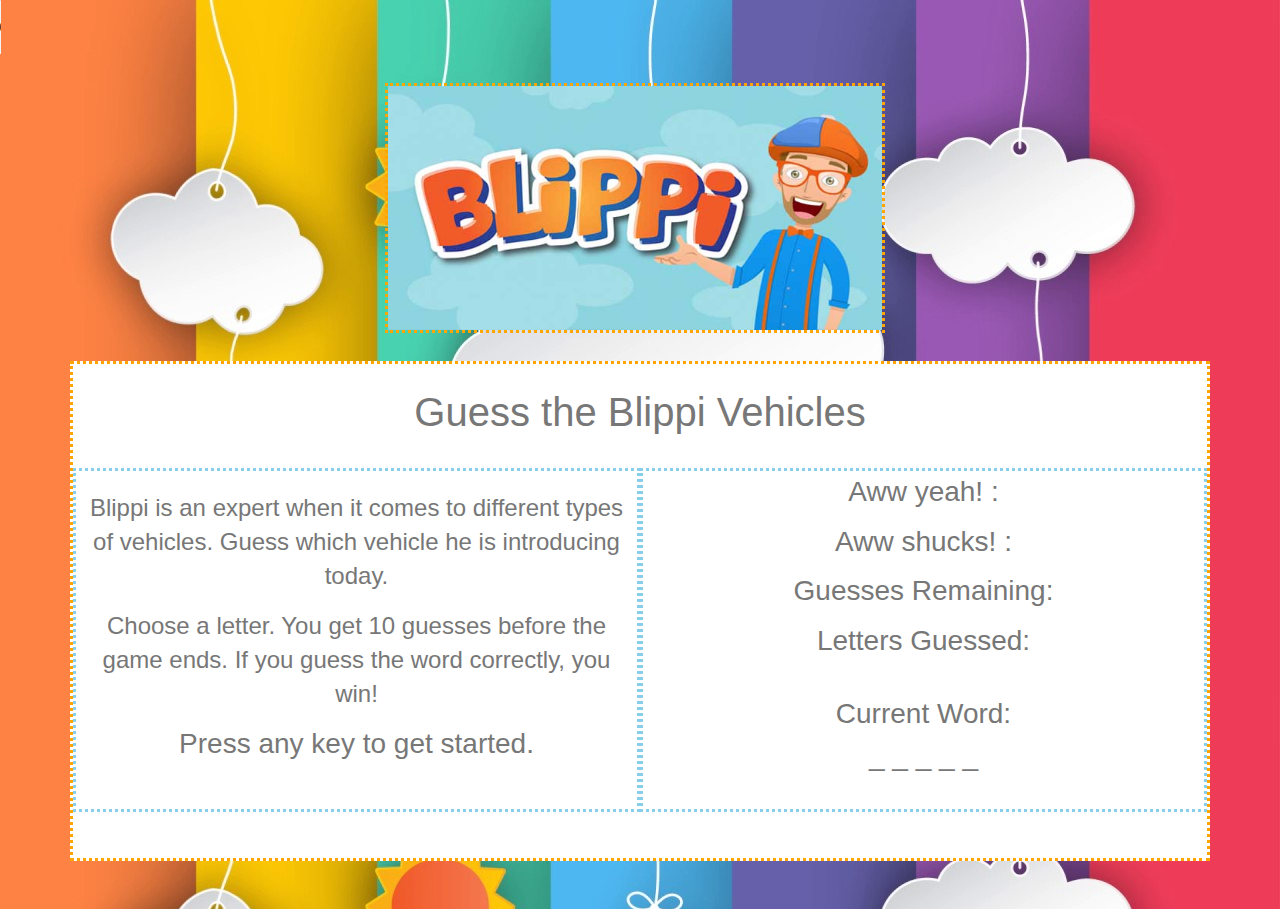
<file: index.html>
<!DOCTYPE html>
<html lang="en">

<head>
  <meta charset="UTF-8">
  <meta name="viewport" content="width=device-width, initial-scale=1.0">
  <meta http-equiv="X-UA-Compatible" content="ie=edge">
  <title>Blippi Game</title>
  <link rel="stylesheet" href="https://stackpath.bootstrapcdn.com/bootstrap/4.3.1/css/bootstrap.min.css"
    integrity="sha384-ggOyR0iXCbMQv3Xipma34MD+dH/1fQ784/j6cY/iJTQUOhcWr7x9JvoRxT2MZw1T" crossorigin="anonymous">
  <link rel="stylesheet" type="text/css" href="assets/css/style.css">
</head>

<body>
  <audio controls autoplay>
    <source src="assets/audio/Intro Theme Song.mp3" type="audio">
    <source src="assets/audio/Intro Theme Song.mp3" type="audio/mpeg">
  </audio>
  
  <script type="text/javascript" src="assets/javascript/game.js"></script>

  <header id="masthead">
    <div class="container">
      <img id="title-image" src="assets/images/Blippi logo.jpeg" alt="blippi logo" style: width=500px height=250px />
    </div>
  </header>

  <div id="header" class="container">
    <div class="row">

    </div>
  </div>

  <div id="main-container" class="container my-5 bg-white">
    <div class="main-section">
      <div class="row" id="body">
        <div class="col-12 mt-4">
          <h1>Guess the Blippi Vehicles</h1>
        </div>
        <div class="row">

        </div>
      </div>
      <div class="row">
        <div id="instructions" class="col-6 my-4">
          <p></p>
          <p1> Blippi is an expert when it comes to different types of vehicles. Guess which vehicle he is introducing
            today. </p1>
          <p></p>
          <div>
          </div>
          <div>
          </div>
          <p3> Choose a letter. You get 10 guesses before the game ends. If you guess the word correctly, you win!</p3>
          <p></p>
          <div>
            <h3>Press any key to get started.</h3>
          </div>

        </div>

        <div id="score" class="col-6 my-4">
          <div>
            <h3 id="wins">Aww yeah! :
              <span id="winstracker">
              </span>
            </h3>
            <p></p>
            <h3 id="losses">Aww shucks! :
              <span id="losstracker">
              </span>
            </h3>
            <p></p>
            <h3>Guesses Remaining:
              <span id="guessesRemaining"></span>
            </h3>
    
            <p></p>
            <h3>Letters Guessed:</h3>
            <p></p>
            <h3 id="guessedLetters"></h3>
          </div>

          <div class="row">
            <div id="gameplayColumn" class="col-12 my-4">
              <h3>Current Word:</h3>
              <h3 id="currentWord">_ _ _ _ _</h3>
            </div>

          </div>

        </div>
        </video>
        </video>
      </div>
    </div>
  </div>
  </div>

  <!--Audio-->
  <div>
    <audio id="excavator">
      <source src="assets/audio/08 The Excavator Song.m4p" type="audio/m4p">
    </audio>
    <audio id="tractor">
      <source src="assets/audio/02 The Tractor Song.m4p" type="audio/m4p">
    </audio>
    <audio id="policeCar">
      <source src="assets/audio/09 The Police Car Song.m4p" type="audio/m4p">
    </audio>
    <audio id="garbageTruck">
      <source src="assets/audio/10 The Garbage Truck Song.m4p" type="audio/m4p">
    </audio>
    <audio id="airplane">
      <source src="assets/audio/05 The Airplane Song.m4p" type="audio/m4p">
    </audio>
    <audio id="boat">
      <source src="assets/audio/04 The Boat Song.m4p" type="audio/m4p">
    </audio>
  </div>

  </div>
 

  </audio>
</body>

</html>
</file>
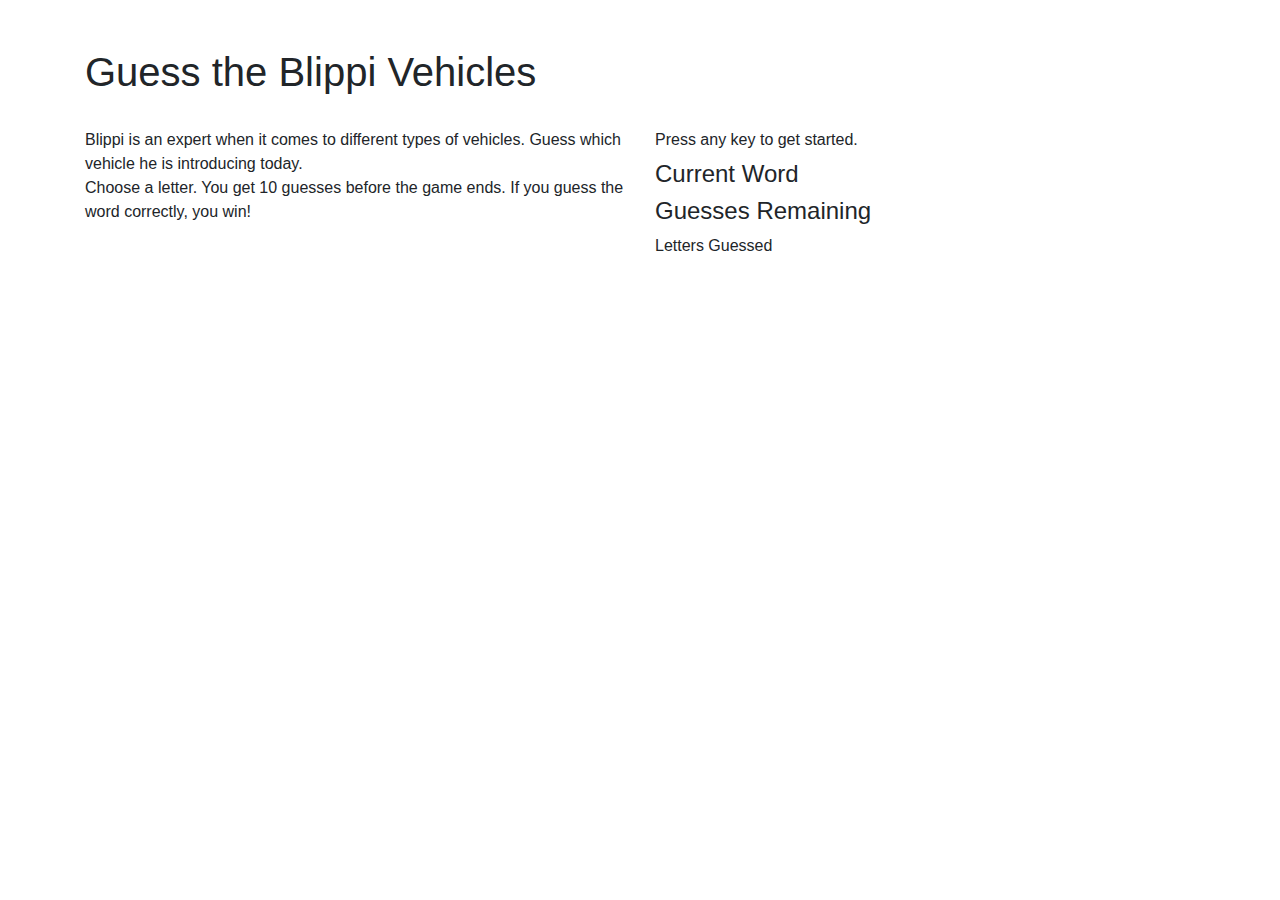
<file: assets/images/Blippi Game.html>
<!DOCTYPE html>
<!-- saved from url=(0052)file:///Users/jessicaadam/Word-Guess-Game/index.html -->
<html lang="en"><head><meta http-equiv="Content-Type" content="text/html; charset=UTF-8">
  
  <meta name="viewport" content="width=device-width, initial-scale=1.0">
  <meta http-equiv="X-UA-Compatible" content="ie=edge">
  <title>Blippi Game</title>
  <link rel="stylesheet" href="./Blippi Game_files/bootstrap.min.css" integrity="sha384-ggOyR0iXCbMQv3Xipma34MD+dH/1fQ784/j6cY/iJTQUOhcWr7x9JvoRxT2MZw1T" crossorigin="anonymous">
  <link rel="stylesheet" type="text/css" href="file:///Users/jessicaadam/Word-Guess-Game/assets/css/style.css">
</head>

<body>
  <header id="masthead">
    <div class="container">
    </div>
  </header>

  <div id="header" class="container">
    <div class="row">

    </div>
  </div>

  <div id="main-container" class="container my-5 bg-white">
    <section class="main-section">
      <div class="row" id="body">
        <div class="col-12">
          <h1>Guess the Blippi Vehicles</h1>
        </div>
        <div class="row">

        </div>
      </div>
      <div class="row" id="instructions">
        <div class="col-6 my-4">
          <p1> Blippi is an expert when it comes to different types of vehicles. Guess which vehicle he is introducing
            today. </p1>
          <div>
          </div>
          <div>
          </div>
          <p2> Choose a letter. You get 10 guesses before the game ends. If you guess the word correctly, you win!</p2>
        </div>

        <div class="col-6 my-4 gameplay-column">
          <div>
            <h10>Press any key to get started.</h10>
            <h2 id="Wins"></h2>
            <h3 id="totalWins"></h3>
            <h4>Current Word</h4>
            <h5 id="currentWord"></h5>
            <h4>Guesses Remaining</h4>
            <h7 id="remainingGuesses"></h7>
            <h8>Letters Guessed</h8>
            <h9 id="guessedLetters"></h9>
          </div>
        </div>
      </div>

  </section></div>




  
  <script type="text/javascript" src="file:///Users/jessicaadam/Word-Guess-Game/assets/javascript/game.js"></script>



</body></html>
</file>
<file: assets/css/style.css>
body {
    font-family: Arial, "Helvetica Neue", Helvetica, sans-serif;
    font-size: 24px;
    line-height: 34px;
    color: #777777;
    background: url("../images/maxresdefault.jpg");
  }

  #title-image {
      position: relative;
      top: 20px;
      right:-300px;
      border: dotted orange;

  }

  h1,
  p {
      text-align: center;
      
  }

  #instructions,
  #score,
  #gameplay-column {
    border: dotted skyblue;
    padding: 4px;
    text-align: center;
  }

  

  #main-container {
      border: dotted orange;
      min-height: 500px;
  }
</file>
